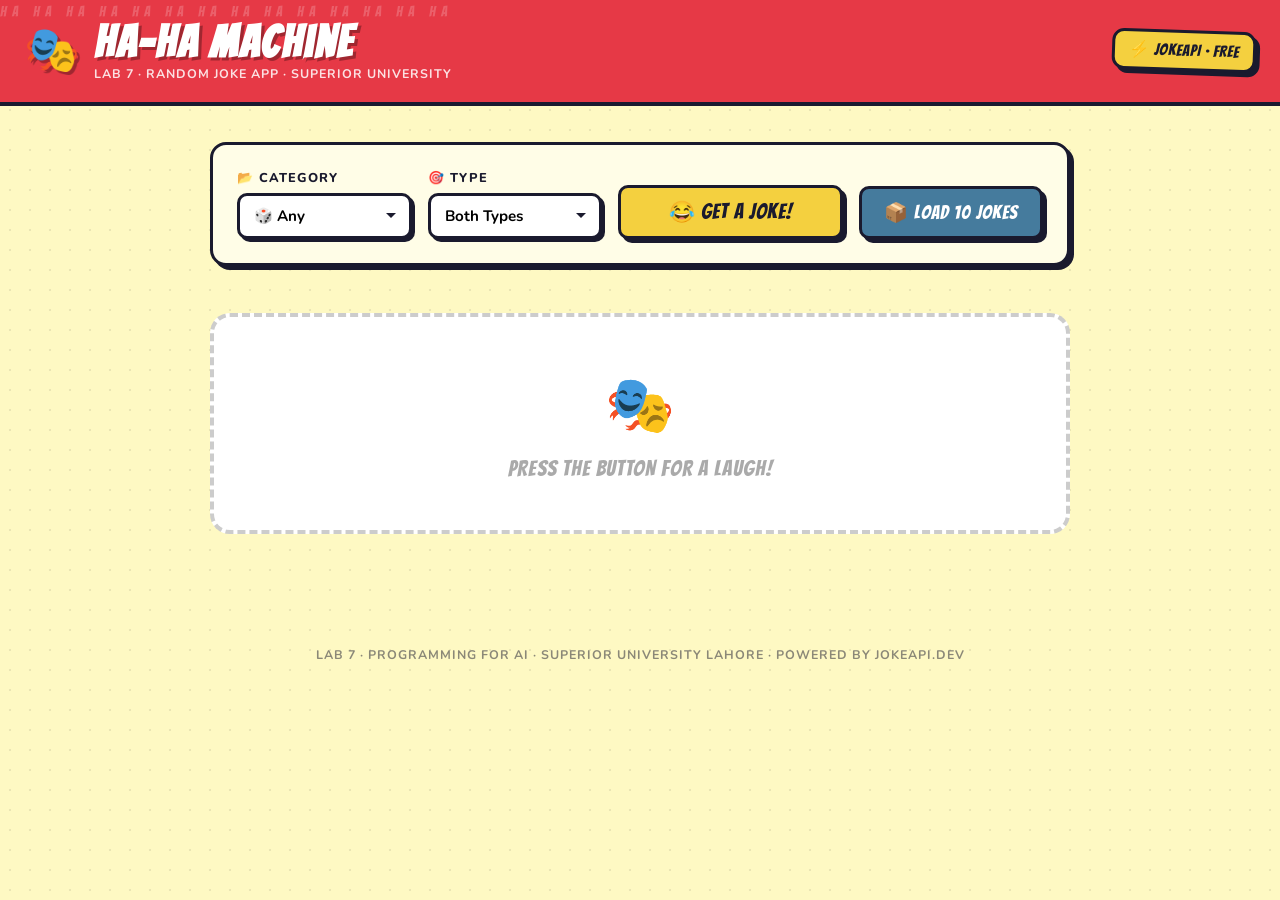
<file: lab_7+8/templates/index.html>
<!DOCTYPE html>
<html lang="en">
<head>
  <meta charset="UTF-8"/>
  <meta name="viewport" content="width=device-width, initial-scale=1.0"/>
  <title>Ha-Ha Machine — Random Joke App</title>
  <link href="https://fonts.googleapis.com/css2?family=Bangers&family=Nunito:wght@400;600;700;800&display=swap" rel="stylesheet"/>
  <style>
    :root {
      --bg:       #fef9c3;
      --paper:    #fffde7;
      --ink:      #1a1a2e;
      --red:      #e63946;
      --blue:     #457b9d;
      --yellow:   #f4d03f;
      --orange:   #f77f00;
      --green:    #2a9d8f;
      --pink:     #ff6b9d;
      --shadow:   4px 4px 0px var(--ink);
    }

    * { margin: 0; padding: 0; box-sizing: border-box; }

    body {
      background: var(--bg);
      background-image:
        radial-gradient(circle, rgba(0,0,0,0.08) 1px, transparent 1px);
      background-size: 20px 20px;
      font-family: 'Nunito', sans-serif;
      color: var(--ink);
      min-height: 100vh;
    }

    /* ── HEADER ── */
    header {
      background: var(--red);
      border-bottom: 4px solid var(--ink);
      padding: 20px 24px;
      display: flex;
      align-items: center;
      justify-content: space-between;
      position: relative;
      overflow: hidden;
    }

    header::before {
      content: 'HA HA HA HA HA HA HA HA HA HA HA HA HA HA';
      position: absolute;
      top: 4px; left: 0;
      font-family: 'Bangers', cursive;
      font-size: 0.9rem;
      color: rgba(255,255,255,0.2);
      letter-spacing: 6px;
      white-space: nowrap;
    }

    .logo-area {
      display: flex;
      align-items: center;
      gap: 14px;
      position: relative;
      z-index: 1;
    }

    .logo-emoji {
      font-size: 2.8rem;
      filter: drop-shadow(3px 3px 0 rgba(0,0,0,0.3));
      animation: wiggle 2s ease-in-out infinite;
    }

    @keyframes wiggle {
      0%, 100% { transform: rotate(-5deg); }
      50%       { transform: rotate(5deg); }
    }

    header h1 {
      font-family: 'Bangers', cursive;
      font-size: 2.8rem;
      color: white;
      letter-spacing: 2px;
      text-shadow: 3px 3px 0 rgba(0,0,0,0.3);
      line-height: 1;
    }

    header p {
      color: rgba(255,255,255,0.85);
      font-size: 0.78rem;
      font-weight: 700;
      letter-spacing: 1px;
      text-transform: uppercase;
    }

    .api-badge {
      background: var(--yellow);
      border: 3px solid var(--ink);
      border-radius: 12px;
      padding: 8px 14px;
      font-family: 'Bangers', cursive;
      font-size: 1rem;
      letter-spacing: 1px;
      box-shadow: var(--shadow);
      position: relative;
      z-index: 1;
      transform: rotate(2deg);
    }

    /* ── MAIN ── */
    .container {
      max-width: 900px;
      margin: 0 auto;
      padding: 36px 20px;
    }

    /* ── CONTROLS ── */
    .controls {
      background: var(--paper);
      border: 3px solid var(--ink);
      border-radius: 16px;
      padding: 24px;
      box-shadow: var(--shadow);
      margin-bottom: 28px;
      display: flex;
      gap: 16px;
      flex-wrap: wrap;
      align-items: flex-end;
    }

    .control-group {
      display: flex;
      flex-direction: column;
      gap: 6px;
      flex: 1;
      min-width: 160px;
    }

    .control-group label {
      font-weight: 800;
      font-size: 0.8rem;
      text-transform: uppercase;
      letter-spacing: 1px;
    }

    select {
      padding: 10px 14px;
      border: 3px solid var(--ink);
      border-radius: 10px;
      background: white;
      font-family: 'Nunito', sans-serif;
      font-weight: 700;
      font-size: 0.95rem;
      cursor: pointer;
      box-shadow: 3px 3px 0 var(--ink);
      appearance: none;
      background-image: url("data:image/svg+xml,%3Csvg xmlns='http://www.w3.org/2000/svg' width='12' height='12' viewBox='0 0 12 12'%3E%3Cpath d='M6 8L1 3h10z' fill='%231a1a2e'/%3E%3C/svg%3E");
      background-repeat: no-repeat;
      background-position: right 12px center;
      padding-right: 36px;
    }

    .btn {
      padding: 12px 22px;
      border: 3px solid var(--ink);
      border-radius: 10px;
      font-family: 'Bangers', cursive;
      font-size: 1.2rem;
      letter-spacing: 1px;
      cursor: pointer;
      transition: transform 0.1s, box-shadow 0.1s;
      box-shadow: var(--shadow);
      white-space: nowrap;
    }

    .btn:active {
      transform: translate(4px, 4px);
      box-shadow: 0 0 0 var(--ink);
    }

    .btn-primary {
      background: var(--yellow);
      color: var(--ink);
      flex: 1;
      font-size: 1.3rem;
    }

    .btn-primary:hover { background: var(--orange); }

    .btn-secondary {
      background: var(--blue);
      color: white;
    }

    .btn-secondary:hover { background: #2c5f7a; }

    /* ── JOKE CARD ── */
    .joke-stage {
      min-height: 260px;
      display: flex;
      align-items: center;
      justify-content: center;
      margin-bottom: 28px;
    }

    .joke-card {
      background: white;
      border: 4px solid var(--ink);
      border-radius: 20px;
      padding: 36px 40px;
      box-shadow: 6px 6px 0 var(--ink);
      width: 100%;
      position: relative;
      animation: popIn 0.35s cubic-bezier(0.34, 1.56, 0.64, 1);
    }

    @keyframes popIn {
      from { transform: scale(0.85); opacity: 0; }
      to   { transform: scale(1);    opacity: 1; }
    }

    /* Category ribbon */
    .category-ribbon {
      position: absolute;
      top: -14px; left: 24px;
      background: var(--red);
      color: white;
      font-family: 'Bangers', cursive;
      font-size: 1rem;
      letter-spacing: 2px;
      padding: 4px 14px;
      border: 3px solid var(--ink);
      border-radius: 8px;
      box-shadow: 2px 2px 0 var(--ink);
    }

    /* Joke ID */
    .joke-id {
      position: absolute;
      top: 14px; right: 20px;
      font-size: 0.7rem;
      font-weight: 800;
      color: #aaa;
      letter-spacing: 1px;
    }

    /* Single joke */
    .joke-text {
      font-size: 1.35rem;
      font-weight: 700;
      line-height: 1.55;
      color: var(--ink);
      text-align: center;
      padding-top: 10px;
    }

    /* Two-part joke */
    .joke-setup {
      font-size: 1.2rem;
      font-weight: 700;
      color: var(--ink);
      text-align: center;
      margin-bottom: 20px;
      line-height: 1.5;
    }

    .punchline-wrapper {
      text-align: center;
    }

    .btn-reveal {
      background: var(--green);
      color: white;
      border: 3px solid var(--ink);
      border-radius: 50px;
      padding: 10px 28px;
      font-family: 'Bangers', cursive;
      font-size: 1.2rem;
      letter-spacing: 1px;
      cursor: pointer;
      box-shadow: var(--shadow);
      transition: transform 0.1s, box-shadow 0.1s;
    }

    .btn-reveal:active {
      transform: translate(4px, 4px);
      box-shadow: 0 0 0;
    }

    .joke-delivery {
      display: none;
      font-size: 1.4rem;
      font-weight: 800;
      color: var(--red);
      text-align: center;
      font-family: 'Bangers', cursive;
      letter-spacing: 1px;
      line-height: 1.4;
      animation: popIn 0.3s ease;
    }

    /* Speech bubble decoration */
    .joke-card::after {
      content: '😂';
      position: absolute;
      bottom: -20px; right: 30px;
      font-size: 2rem;
      animation: bounce 1.5s ease-in-out infinite;
    }

    @keyframes bounce {
      0%, 100% { transform: translateY(0); }
      50%       { transform: translateY(-8px); }
    }

    /* ── LOADING ── */
    .loading-card {
      background: white;
      border: 4px solid var(--ink);
      border-radius: 20px;
      padding: 50px 40px;
      box-shadow: 6px 6px 0 var(--ink);
      width: 100%;
      text-align: center;
      display: none;
    }

    .dots span {
      display: inline-block;
      width: 14px; height: 14px;
      background: var(--red);
      border: 2px solid var(--ink);
      border-radius: 50%;
      margin: 0 5px;
      animation: dotBounce 0.8s ease-in-out infinite;
    }

    .dots span:nth-child(2) { animation-delay: 0.15s; background: var(--blue); }
    .dots span:nth-child(3) { animation-delay: 0.30s; background: var(--green); }

    @keyframes dotBounce {
      0%, 100% { transform: translateY(0); }
      50%       { transform: translateY(-14px); }
    }

    .loading-card p {
      margin-top: 16px;
      font-family: 'Bangers', cursive;
      font-size: 1.3rem;
      letter-spacing: 2px;
      color: var(--ink);
    }

    /* ── BATCH JOKES ── */
    .batch-section { margin-top: 10px; }

    .batch-header {
      display: flex;
      align-items: center;
      justify-content: space-between;
      margin-bottom: 16px;
    }

    .batch-header h2 {
      font-family: 'Bangers', cursive;
      font-size: 1.8rem;
      letter-spacing: 1px;
      color: var(--ink);
    }

    .count-badge {
      background: var(--orange);
      border: 3px solid var(--ink);
      border-radius: 50px;
      padding: 4px 14px;
      font-family: 'Bangers', cursive;
      font-size: 1rem;
      box-shadow: 2px 2px 0 var(--ink);
    }

    .batch-grid {
      display: grid;
      grid-template-columns: repeat(auto-fill, minmax(260px, 1fr));
      gap: 18px;
    }

    .mini-card {
      background: white;
      border: 3px solid var(--ink);
      border-radius: 14px;
      padding: 18px;
      box-shadow: 4px 4px 0 var(--ink);
      position: relative;
      animation: popIn 0.3s ease forwards;
      opacity: 0;
    }

    .mini-cat {
      font-size: 0.68rem;
      font-weight: 800;
      text-transform: uppercase;
      letter-spacing: 1px;
      color: var(--red);
      margin-bottom: 8px;
    }

    .mini-text {
      font-size: 0.9rem;
      font-weight: 700;
      line-height: 1.5;
      color: var(--ink);
    }

    .mini-delivery {
      margin-top: 10px;
      font-size: 0.9rem;
      font-weight: 800;
      color: var(--blue);
      border-top: 2px dashed #ddd;
      padding-top: 10px;
    }

    /* ── EMPTY / ERROR ── */
    .empty-card {
      background: white;
      border: 4px dashed #ccc;
      border-radius: 20px;
      padding: 50px 40px;
      width: 100%;
      text-align: center;
    }

    .empty-card p {
      font-family: 'Bangers', cursive;
      font-size: 1.4rem;
      letter-spacing: 1px;
      color: #aaa;
      margin-top: 12px;
    }

    /* ── FOOTER ── */
    footer {
      text-align: center;
      padding: 28px;
      font-size: 0.78rem;
      font-weight: 700;
      color: var(--ink);
      opacity: 0.5;
      letter-spacing: 1px;
    }

    /* Scrollbar */
    ::-webkit-scrollbar { width: 8px; }
    ::-webkit-scrollbar-track { background: var(--bg); }
    ::-webkit-scrollbar-thumb { background: var(--red); border-radius: 4px; }
  </style>
</head>
<body>

<!-- HEADER -->
<header>
  <div class="logo-area">
    <div class="logo-emoji">🎭</div>
    <div>
      <h1>Ha-Ha Machine</h1>
      <p>Lab 7 · Random Joke App · Superior University</p>
    </div>
  </div>
  <div class="api-badge">⚡ JokeAPI · FREE</div>
</header>

<div class="container">

  <!-- CONTROLS -->
  <div class="controls">
    <div class="control-group">
      <label>📂 Category</label>
      <select id="categorySelect">
        <option value="Any">🎲 Any</option>
        <option value="Programming">💻 Programming</option>
        <option value="Misc">🎪 Miscellaneous</option>
        <option value="Pun">🥁 Pun</option>
        <option value="Spooky">👻 Spooky</option>
        <option value="Christmas">🎄 Christmas</option>
      </select>
    </div>

    <div class="control-group">
      <label>🎯 Type</label>
      <select id="typeSelect">
        <option value="any">Both Types</option>
        <option value="single">Single Line</option>
        <option value="twopart">Setup + Punchline</option>
      </select>
    </div>

    <button class="btn btn-primary" id="jokeBtn" onclick="fetchJoke()">
      😂 Get a Joke!
    </button>

    <button class="btn btn-secondary" onclick="fetchBatch()">
      📦 Load 10 Jokes
    </button>
  </div>

  <!-- JOKE STAGE -->
  <div class="joke-stage">

    <!-- Loading -->
    <div class="loading-card" id="loading">
      <div class="dots">
        <span></span><span></span><span></span>
      </div>
      <p>COOKING UP A JOKE...</p>
    </div>

    <!-- Empty state -->
    <div class="empty-card" id="emptyState">
      <div style="font-size:3.5rem">🎭</div>
      <p>PRESS THE BUTTON FOR A LAUGH!</p>
    </div>

    <!-- Joke card -->
    <div class="joke-card" id="jokeCard" style="display:none">
      <div class="category-ribbon" id="jokeCategory">ANY</div>
      <div class="joke-id" id="jokeId">#---</div>

      <!-- Single joke -->
      <div id="singleJoke" style="display:none">
        <p class="joke-text" id="jokeText"></p>
      </div>

      <!-- Two-part joke -->
      <div id="twoPartJoke" style="display:none">
        <p class="joke-setup" id="jokeSetup"></p>
        <div class="punchline-wrapper">
          <button class="btn-reveal" id="revealBtn" onclick="revealPunchline()">
            🥁 Reveal Punchline!
          </button>
          <p class="joke-delivery" id="jokeDelivery"></p>
        </div>
      </div>
    </div>

  </div><!-- end joke-stage -->

  <!-- BATCH JOKES -->
  <div class="batch-section" id="batchSection" style="display:none">
    <div class="batch-header">
      <h2>📦 Joke Batch</h2>
      <div class="count-badge" id="batchCount">0 jokes</div>
    </div>
    <div class="batch-grid" id="batchGrid"></div>
  </div>

</div><!-- end container -->

<footer>
  LAB 7 · PROGRAMMING FOR AI · SUPERIOR UNIVERSITY LAHORE · POWERED BY JOKEAPI.DEV
</footer>

<script>
  async function fetchJoke() {
    const category = document.getElementById('categorySelect').value;
    const type     = document.getElementById('typeSelect').value;

    showLoading(true);
    hideBatch();

    try {
      const res  = await fetch(`/api/joke?category=${category}&type=${type}`);
      const data = await res.json();

      showLoading(false);

      if (data.error) {
        showEmpty(`❌ ${data.error}`);
        return;
      }

      displayJoke(data.joke);

    } catch (err) {
      showLoading(false);
      showEmpty('❌ Could not reach the joke server!');
    }
  }

  async function fetchBatch() {
    const category = document.getElementById('categorySelect').value;

    showLoading(true);
    hideJokeCard();

    try {
      const res  = await fetch(`/api/jokes/batch?category=${category}`);
      const data = await res.json();

      showLoading(false);

      if (data.error) {
        showEmpty(`❌ ${data.error}`);
        return;
      }

      document.getElementById('emptyState').style.display = 'none';
      displayBatch(data.jokes);

    } catch (err) {
      showLoading(false);
      showEmpty('❌ Could not load jokes!');
    }
  }

  function displayJoke(joke) {
    // Hide empty state
    document.getElementById('emptyState').style.display = 'none';

    const card     = document.getElementById('jokeCard');
    const single   = document.getElementById('singleJoke');
    const twoPart  = document.getElementById('twoPartJoke');

    // Reset
    card.style.display  = 'block';
    single.style.display  = 'none';
    twoPart.style.display = 'none';

    // Re-trigger animation
    card.style.animation = 'none';
    card.offsetHeight;
    card.style.animation = 'popIn 0.35s cubic-bezier(0.34, 1.56, 0.64, 1)';

    // Set category & id
    document.getElementById('jokeCategory').textContent = joke.category.toUpperCase();
    document.getElementById('jokeId').textContent = `#${joke.id}`;

    if (joke.type === 'single') {
      single.style.display = 'block';
      document.getElementById('jokeText').textContent = joke.joke;
    } else {
      twoPart.style.display = 'block';
      document.getElementById('jokeSetup').textContent = joke.setup;
      document.getElementById('jokeDelivery').textContent = joke.delivery;
      document.getElementById('jokeDelivery').style.display = 'none';
      document.getElementById('revealBtn').style.display = 'inline-block';
    }

    // Color the card border based on category
    const colors = {
      Programming: '#457b9d',
      Misc:        '#f77f00',
      Dark:        '#1a1a2e',
      Pun:         '#2a9d8f',
      Spooky:      '#6a0572',
      Christmas:   '#e63946',
      Any:         '#e63946'
    };
    card.style.borderColor = colors[joke.category] || '#1a1a2e';
    document.getElementById('jokeCategory').style.background = colors[joke.category] || '#e63946';
  }

  function revealPunchline() {
    document.getElementById('revealBtn').style.display = 'none';
    const delivery = document.getElementById('jokeDelivery');
    delivery.style.display = 'block';
    delivery.style.animation = 'none';
    delivery.offsetHeight;
    delivery.style.animation = 'popIn 0.3s ease';
  }

  function displayBatch(jokes) {
    const section = document.getElementById('batchSection');
    const grid    = document.getElementById('batchGrid');
    const count   = document.getElementById('batchCount');

    section.style.display = 'block';
    count.textContent = `${jokes.length} jokes`;
    grid.innerHTML = '';

    const catColors = {
      Programming: '#457b9d',
      Misc:        '#f77f00',
      Dark:        '#1a1a2e',
      Pun:         '#2a9d8f',
      Spooky:      '#6a0572',
      Christmas:   '#e63946',
    };

    jokes.forEach((joke, i) => {
      const card = document.createElement('div');
      card.className = 'mini-card';
      card.style.animationDelay = `${i * 0.06}s`;
      card.style.borderColor = catColors[joke.category] || '#1a1a2e';

      if (joke.type === 'single') {
        card.innerHTML = `
          <div class="mini-cat">📂 ${joke.category}</div>
          <div class="mini-text">${joke.joke}</div>
        `;
      } else {
        card.innerHTML = `
          <div class="mini-cat">📂 ${joke.category}</div>
          <div class="mini-text">${joke.setup}</div>
          <div class="mini-delivery">👉 ${joke.delivery}</div>
        `;
      }

      grid.appendChild(card);
    });
  }

  // ── Helpers ──
  function showLoading(show) {
    document.getElementById('loading').style.display = show ? 'block' : 'none';
    if (show) {
      document.getElementById('emptyState').style.display = 'none';
      hideJokeCard();
    }
  }

  function hideJokeCard() {
    document.getElementById('jokeCard').style.display = 'none';
  }

  function hideBatch() {
    document.getElementById('batchSection').style.display = 'none';
  }

  function showEmpty(msg) {
    const el = document.getElementById('emptyState');
    el.style.display = 'block';
    el.querySelector('p').textContent = msg || 'PRESS THE BUTTON FOR A LAUGH!';
  }

  // Allow Enter key
  document.addEventListener('keydown', e => {
    if (e.key === 'Enter') fetchJoke();
  });
</script>
</body>
</html>
</file>
